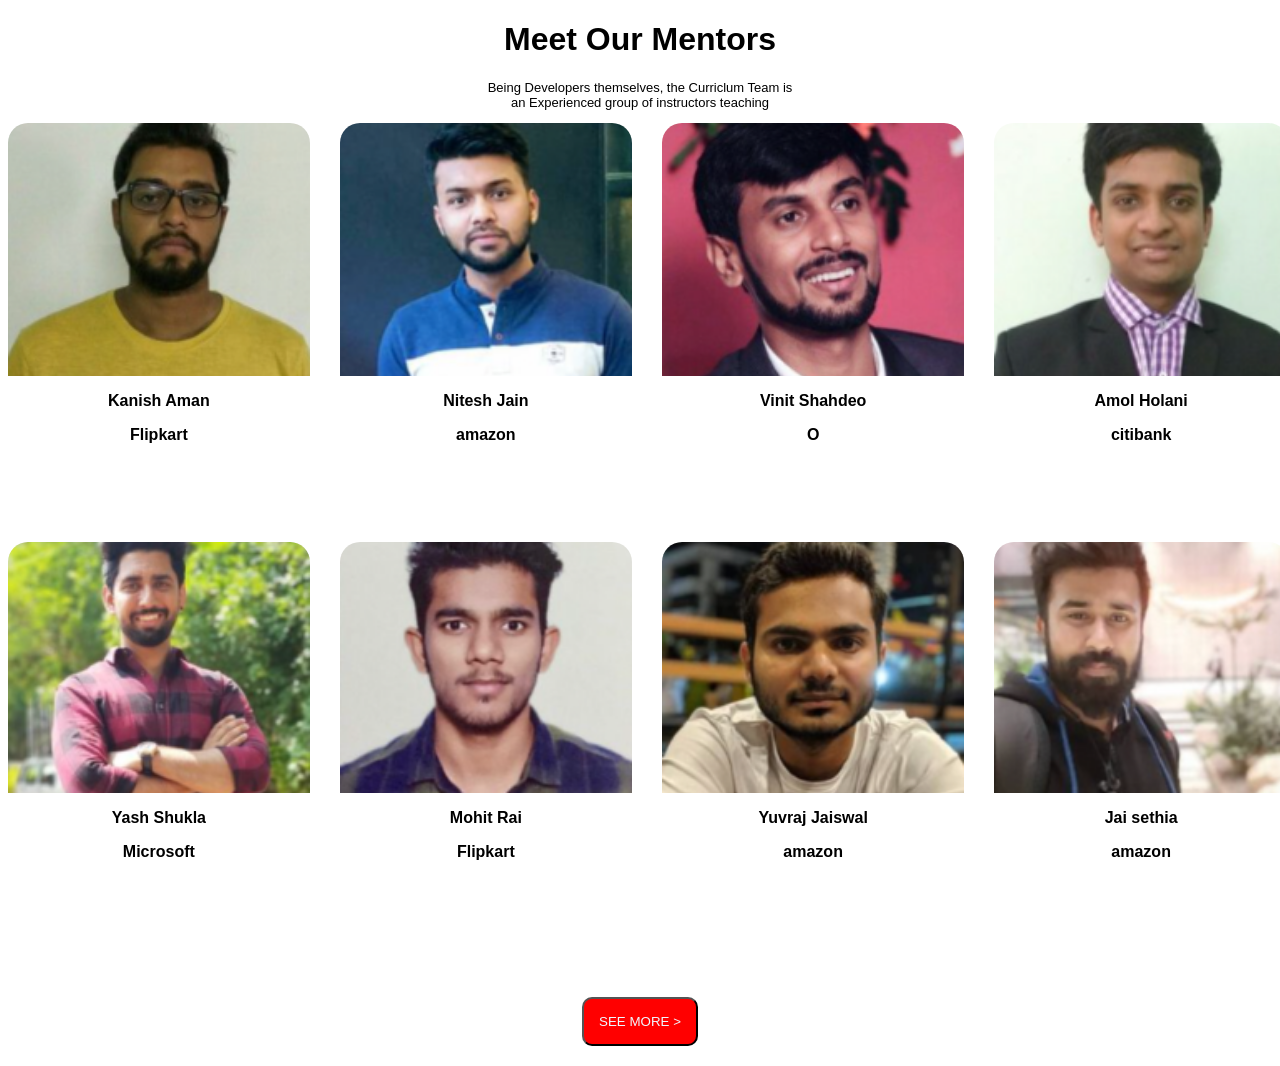
<file: Day 2/Box model Assignment/index.html>
<!DOCTYPE html>
<html lang="en">
<head>
    <meta charset="UTF-8">
    <meta name="viewport" content="width=device-width, initial-scale=1.0">
    <title>Box Model Assignment</title>
</head>
<body>
    <link rel="stylesheet" href="style.css">
    
    <header>
        <h1>Meet Our Mentors</h1>
        <p id="Para">Being Developers themselves, the Curriclum Team is <br>
            an Experienced group of instructors teaching</p>
    </header>

    <section>
        <div id="container">
            <div class="containers" id="con1">
                <div class="image">
                    <img src="Screenshot 2026-06-20 002743.png" alt="instructor's image">
                </div>
                <div class="name">
                    <p>Kanish Aman</p>
                    <p>Flipkart</p>
                </div>
            </div>

            <div class="containers" id="con2">
                <div class="image">
                    <img src="Screenshot 2026-06-20 004219.png" alt="instructor's image">
                </div>
                <div class="name">
                    <p>Nitesh Jain</p>
                    <p>amazon</p>
                </div>
            </div>

            <div class="containers" id="con3">
                <div class="image">
                    <img src="Screenshot 2026-06-20 004235.png" alt="instructor's image">
                </div>
                <div class="name">
                    <p>Vinit Shahdeo</p>
                    <p>O</p>
                </div>
            </div>

            <div class="containers" id="con4">
                <div class="image">
                    <img src="Screenshot 2026-06-20 004244.png" alt="instructor's image">
                </div>
                <div class="name">
                    <p>Amol Holani</p>
                    <p>citibank</p>
                </div>
            </div>

            <div class="containers" id="con5">
                <div class="image">
                    <img src="Screenshot 2026-06-20 004251.png" alt="instructor's image">
                </div>

                <div class="name">
                    <p>Yash Shukla</p>
                    <p>Microsoft</p>
                </div>
            </div>
            <div class="containers" id="con6">
                <div class="image">
                    <img src="Screenshot 2026-06-20 004308.png" alt="instructor's image">
                </div>

                <div class="name">
                  <p>Mohit Rai</p>  
                  <p>Flipkart</p>  
                </div>
            </div>
            <div class="containers" id="con7">
                <div class="image">
                    <img src="Screenshot 2026-06-20 004258.png" alt="instructor's image">
                </div>

                <div class="name">
                    <p>Yuvraj Jaiswal</p>
                    <p>amazon</p>
                </div>
            </div>
            <div class="containers" id="con8">
                <div class="image">
                    <img src="Screenshot 2026-06-20 004316.png" alt="instructor's image">
                </div>

                <div class="name">
                    <p>Jai sethia</p>
                    <p>amazon</p>
                </div>
            </div>
        </div>
    </section>

    <button id="foot">SEE MORE ></button>
</body>
</html>
</file>
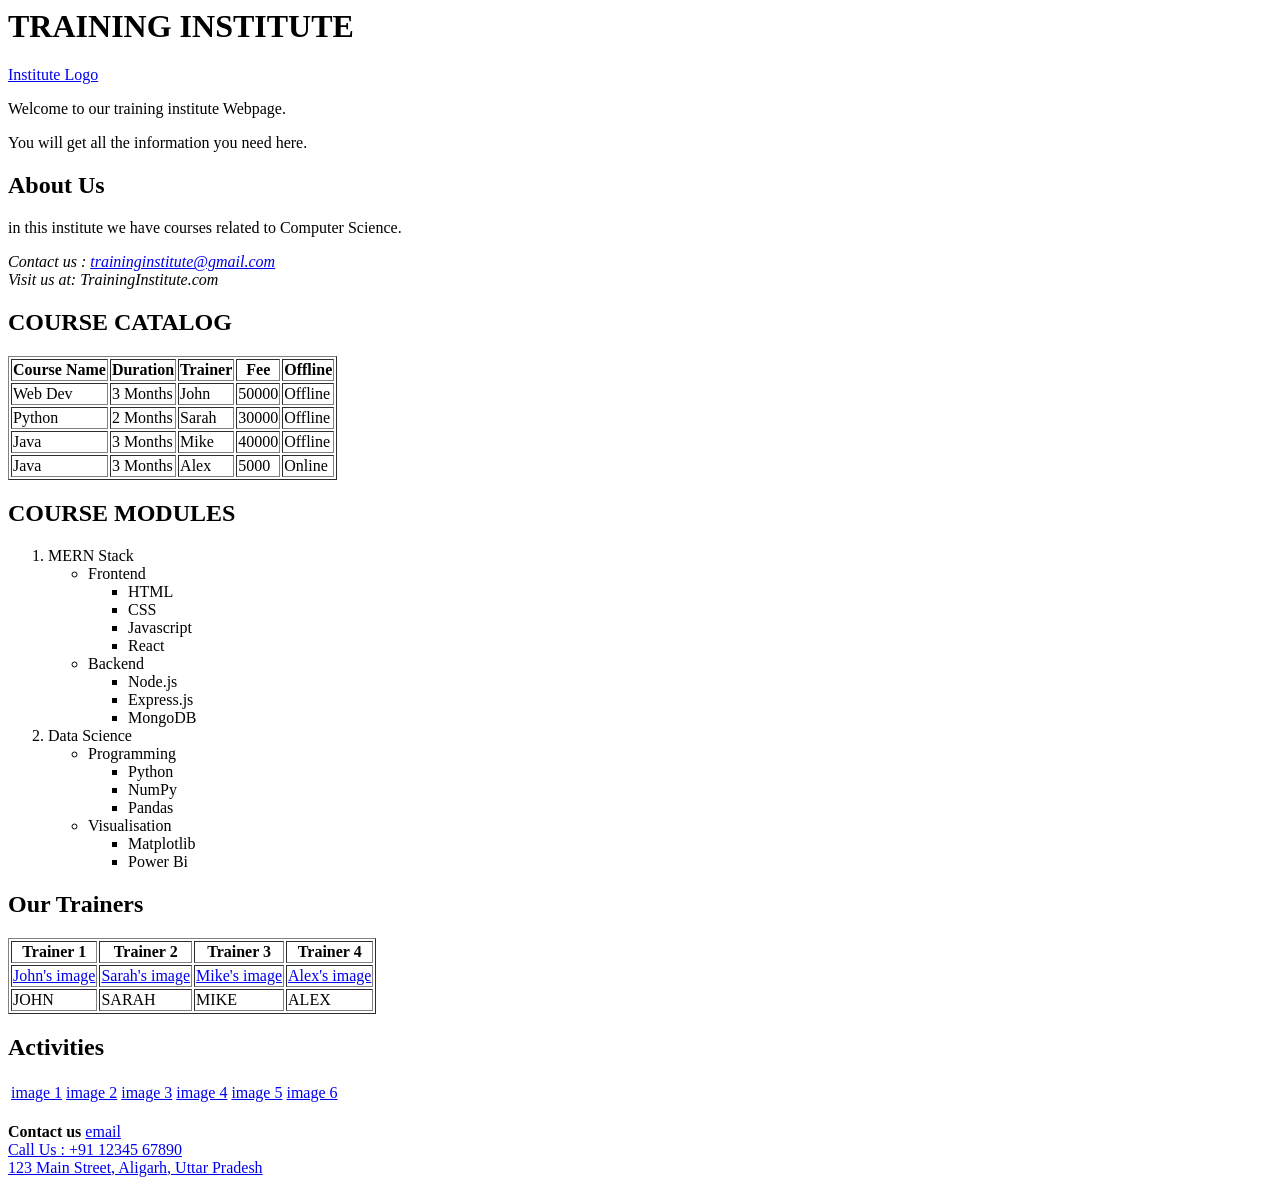
<file: day 1/online course catalog.html>
<html lang="en">
<head>
    <meta charset="UTF-8">
    <meta name="viewport" content="width=device-width, initial-scale=1.0">
    <title>Online Course Catalog</title>
</head>
<body>
    <header>
        <h1>TRAINING INSTITUTE</h1>
        <a href="logo.png">Institute Logo</a>
        <p>Welcome to our training institute Webpage.</p>
        <p>You will get all the information you need here.</p>
    </header>

    <section>
        <h2>About Us</h2>
        <p>in this institute we have courses related to Computer Science.</p>
        <address>
            Contact us :  <a href="mailto:traininginstitute@gmail.com">traininginstitute@gmail.com</a><br>
            Visit us at: TrainingInstitute.com <br>
        </address>
    </section>

    <section>
        <h2>COURSE CATALOG</h2>
        <table border="1">
            <tr>
                <th>Course Name</th>
                <th>Duration</th>
                <th>Trainer</th>
                <th>Fee</th>
                <th>Offline</th>
            </tr>

            <tr>
                <td>Web Dev</td>
                <td>3 Months</td>
                <td>John</td>
                <td>50000</td>
                <td>Offline</td>
            </tr>

            <tr>
                <td>Python</td>
                <td>2 Months</td>
                <td>Sarah</td>
                <td>30000</td>
                <td>Offline</td>
            </tr>

            <tr>
                <td>Java</td>
                <td>3 Months</td>
                <td>Mike</td>
                <td>40000</td>
                <td>Offline</td>
            </tr>

            <tr>
                <td>Java</td>
                <td>3 Months</td>
                <td>Alex</td>
                <td>5000</td>
                <td>Online</td>
            </tr>
        </table>
    </section>

    <section>
        <h2>COURSE MODULES</h2>
        <ol>
            <li>MERN Stack
                <ul>
                    <li>Frontend
                        <ul>
                            <li>HTML</li>
                            <li>CSS</li>
                            <li>Javascript</li>
                            <li>React</li>
                        </ul>
                    </li>

                    <li>Backend
                        <ul>
                            <li>Node.js</li>
                            <li>Express.js</li>
                            <li>MongoDB</li>
                        </ul>
                    </li>
                </ul>
            </li>
            <li>Data Science
                <ul>
                    <li>Programming
                        <ul>
                            <li>Python</li>
                            <li>NumPy</li>
                            <li>Pandas</li>
                        </ul>
                    </li>
                    
                    <li>Visualisation
                        <ul>
                            <li>Matplotlib</li>
                            <li>Power Bi</li>
                        </ul>
                    </li>
                </ul>
            </li>
        </ol>
    </section>

    <section>
        <h2>Our Trainers</h2>
        <table border = "1">
            <tr>
                <th>Trainer 1</th>
                <th>Trainer 2</th>
                <th>Trainer 3</th>
                <th>Trainer 4</th>
            </tr>

            <tr>
                <td><a href="image1.png">John's image</a></td>
                <td><a href="image2.png">Sarah's image</a></td>
                <td><a href="image3.png">Mike's image</a></td>
                <td><a href="image4.png">Alex's image</a></td>
            </tr>

            <tr>
                <td>JOHN</td>
                <td>SARAH</td>
                <td>MIKE</td>
                <td>ALEX</td>
            </tr>
        </table>
    </section>

    <section>
        <h2>Activities</h2>
        <table>
            <tr>
                <td><a href="image1.png">image 1</a></td>
                <td><a href="image2.png">image 2</a></td>
                <td><a href="image3.png">image 3</a></td>
                <td><a href="image4.png">image 4</a></td>
                <td><a href="image5.png">image 5</a></td>
                <td><a href="image6.png">image 6</a></td>
            </tr>
        </table>
        <br>
    </section>

    <footer>
        <b>Contact us </b>
        <a href="mailto: trainingInstitute@gmail.com">email</a> <br>
        <a href="tel: +911234567890">Call Us : +91 12345 67890</a><br>
        <a href="https://maps.google.com/?q=123 Main Street, Aligarh,   Uttar Pradesh" target="_blank">123 Main Street, Aligarh, Uttar Pradesh</a>
    </footer>

</body>
</html>
</file>
<file: Day 2/Box model Assignment/style.css>
h1 {
    text-align: center;
    font-family: Arial, Helvetica, sans-serif;
    
}

#Para{
    text-align: center;
    font-size: small;
    font-family: Arial, Helvetica, sans-serif;
}

#container{
    width: 100vw;
    display: grid;
    grid-template-columns: auto auto auto auto;
    column-gap: 30px;
    row-gap: 30px;
    padding-bottom: 50px;
}

.containers{
    display: flex;
    flex-direction: column;
    border-radius: 20px;
}

.image{
    height: 65%;
}

.image img{
    width: 100%;
    height: 100%;
    object-fit: cover;
    border-radius: 20px 20px 0 0;
}

.name {
    text-align: center;
    font-family: 'Poppins', sans-serif;
    font-weight: 600;
}

#foot {
    background-color: red;
    font-weight: 200;
    padding: 15px;
    border-radius: 10px;
    color: aliceblue;
    font-family: 'Poppins', sans-serif;

    display: block;
    margin: 20px auto;
}
</file>
